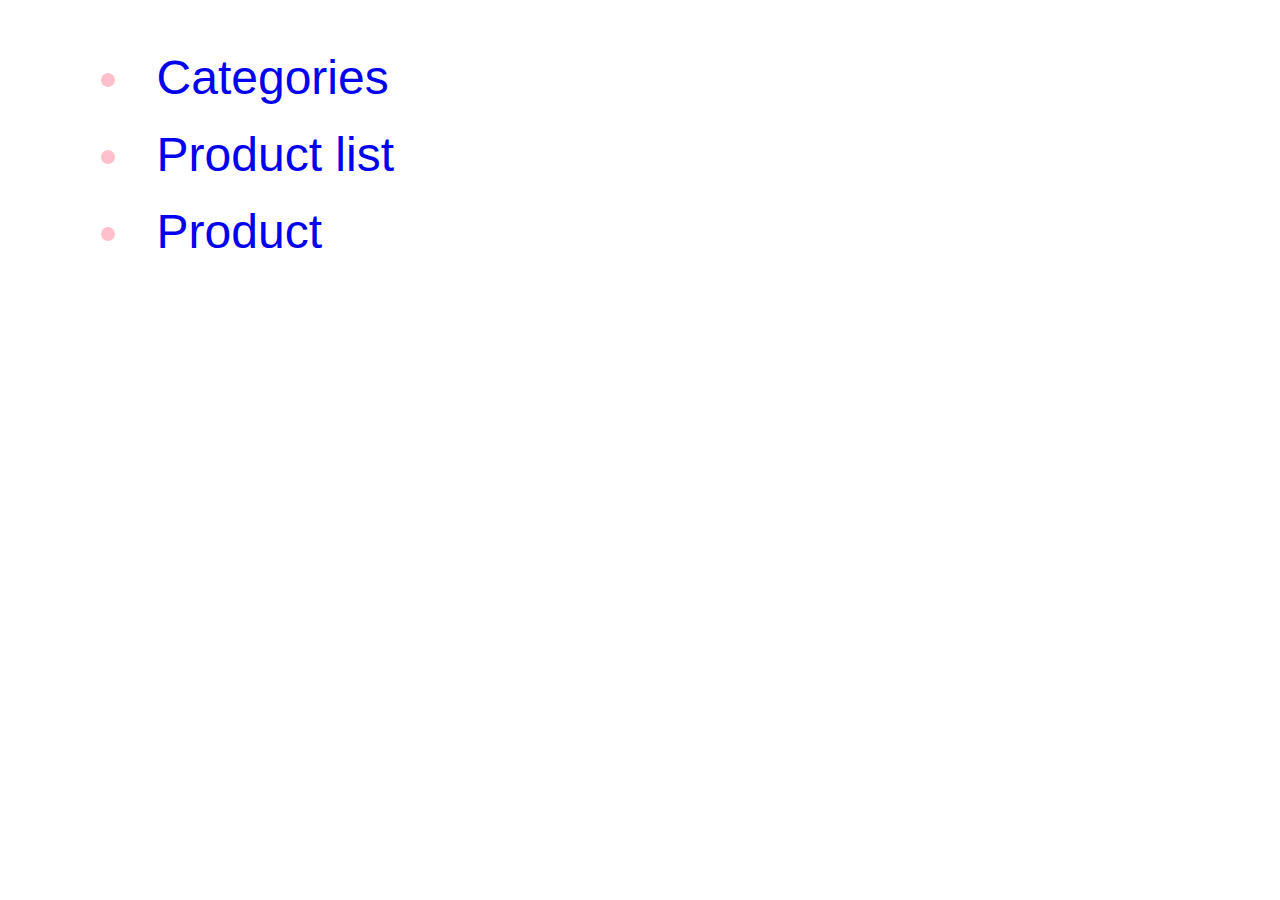
<file: index.html>
<!DOCTYPE html>
<html lang="en">
  <head>
    <meta charset="UTF-8" />
    <meta http-equiv="X-UA-Compatible" content="IE=edge" />
    <meta name="viewport" content="width=device-width, initial-scale=1.0" />
    <title>Sports4You</title>
    <link rel="stylesheet" href="css/style.css" />
  </head>
  <body>
    <ul class="front">
      <li><a class="fronta" href="category.html">Categories</a></li>
      <li><a class="fronta" href="productlist.html">Product list</a></li>
      <li><a class="fronta" href="product.html">Product</a></li>
    </ul>
  </body>
</html>
</file>
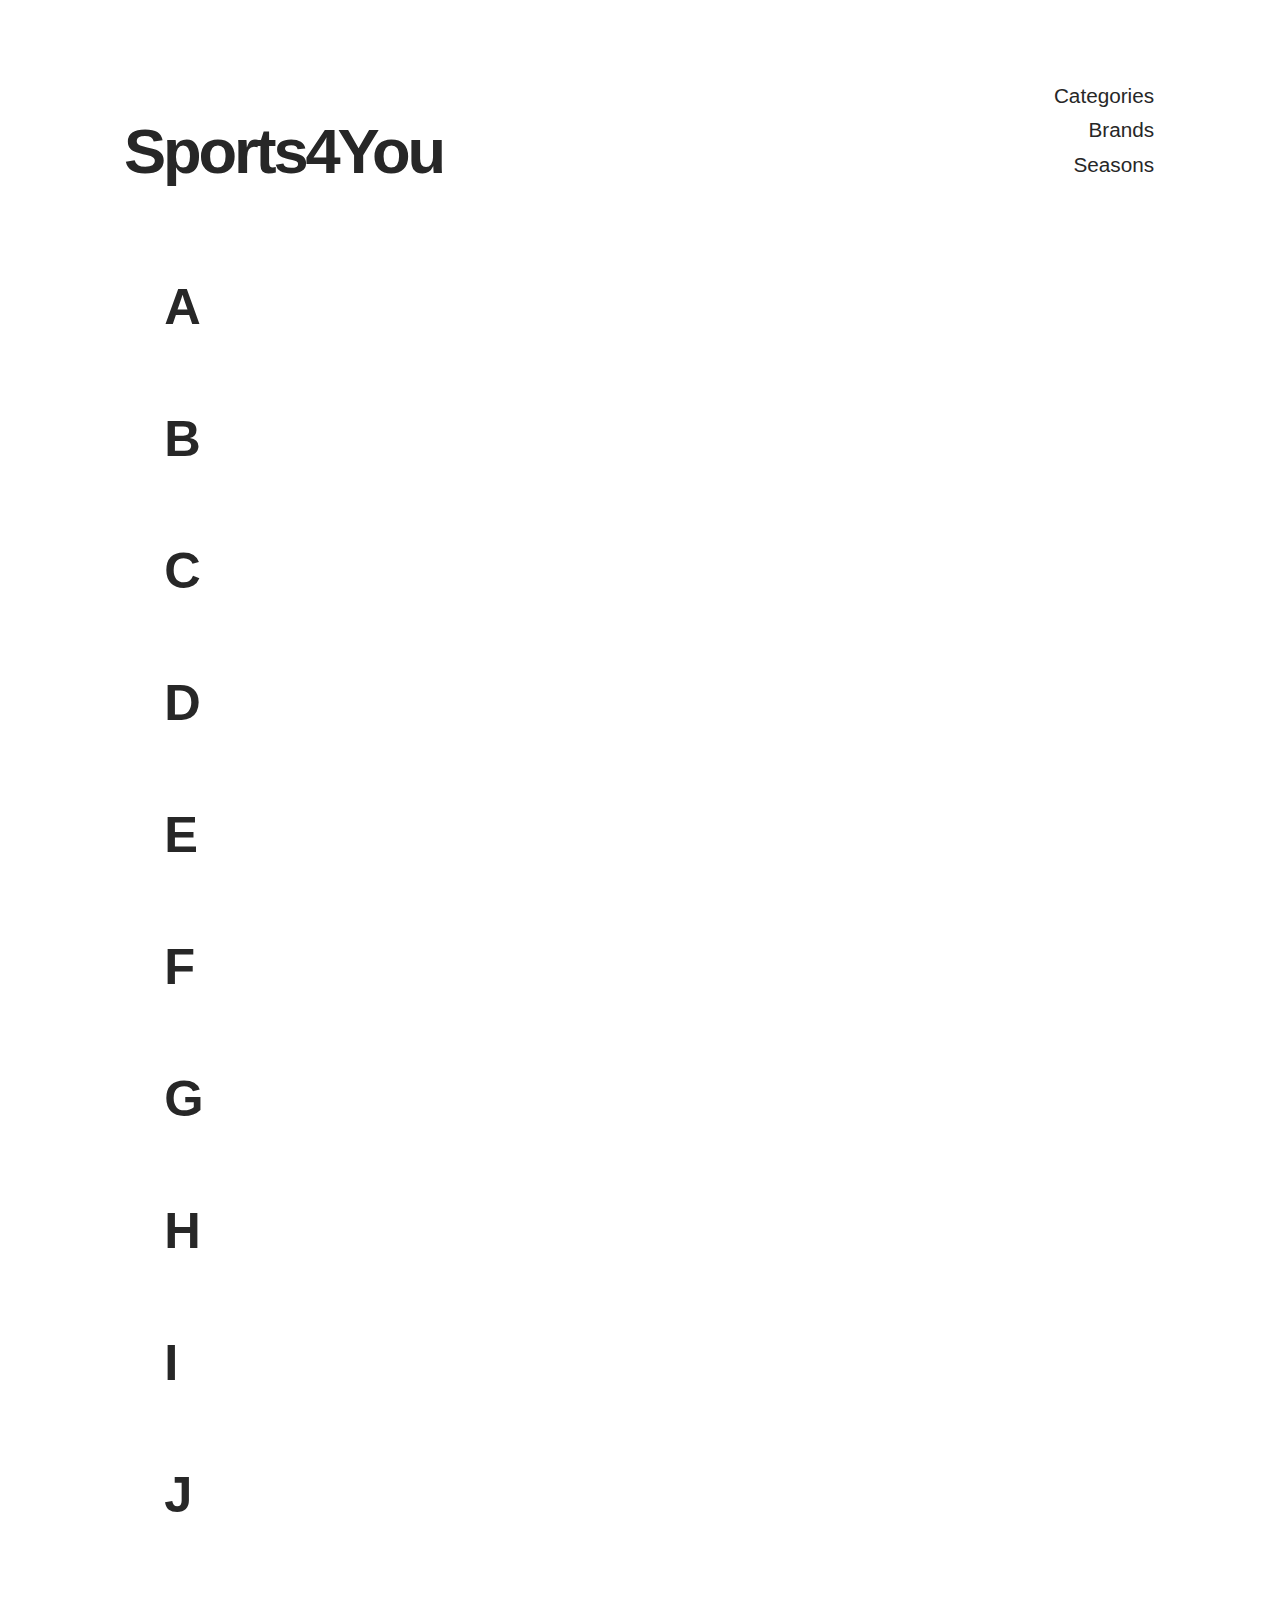
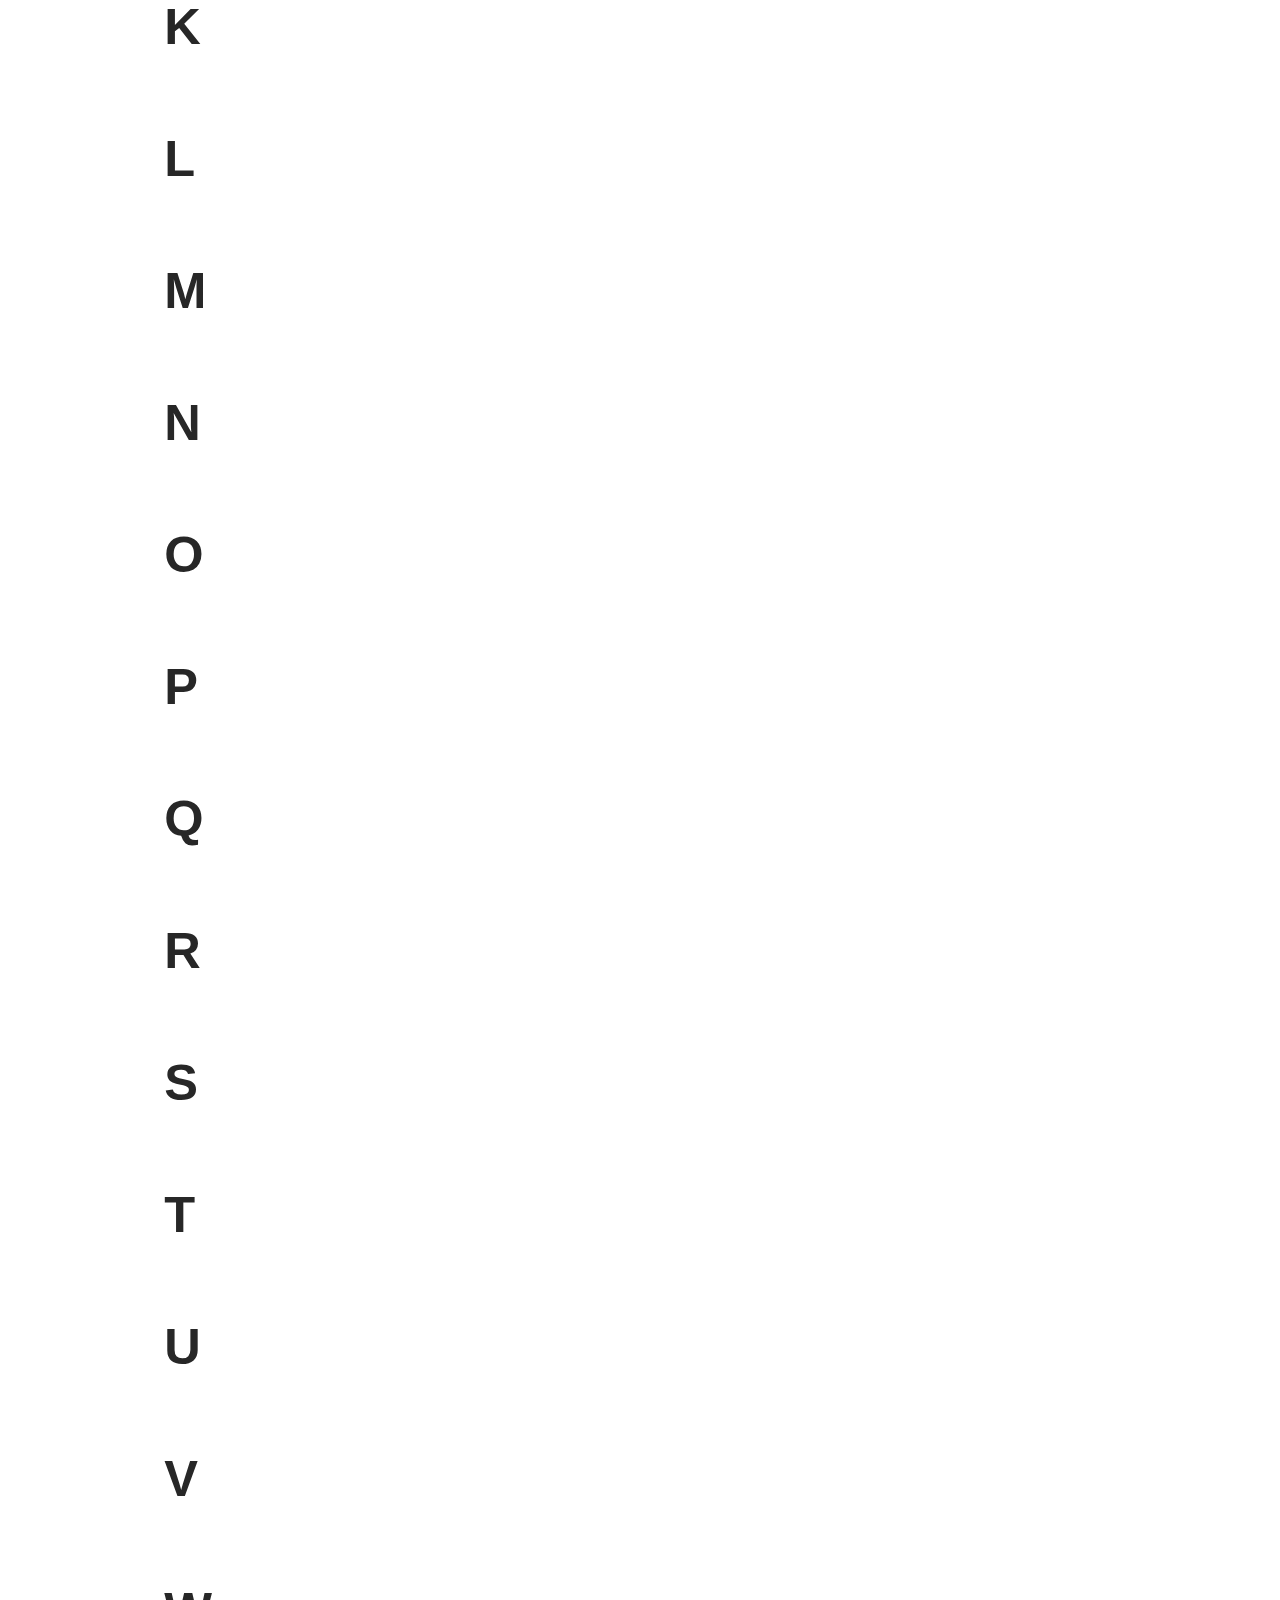
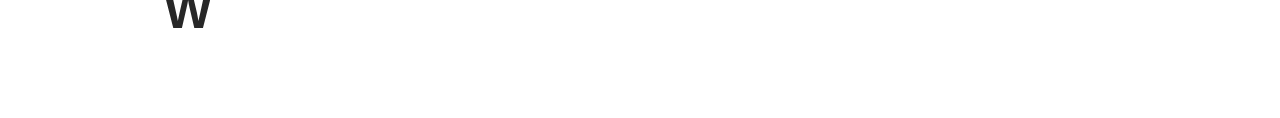
<file: category.html>
<!DOCTYPE html>
<html lang="en">
  <head>
    <meta charset="UTF-8" />
    <meta name="viewport" content="width=device-width, initial-scale=1.0" />
    <title>Brands</title>
    <link rel="stylesheet" href="css/base.css" />
    <link rel="stylesheet" href="css/style.css" />
  </head>
  <body class="category">
    <header class="mainNav">
      <h1>Sports4You</h1>
      <nav>
        <a href="#">Categories</a>
        <a href="category.html">Brands</a>
        <a href="#">Seasons</a>
      </nav>
    </header>
    <main>
      <section class="letterLinks">
        <ol></ol>
      </section>

      <template>
        <li><a href="productlist.html">BOSS</a></li>
      </template>
      <div class="brandList">
        <section class="letterGroup" id="letter_a">
          <h2>A</h2>
          <ol></ol>
        </section>

        <section class="letterGroup" id="letter_b">
          <h2>B</h2>
          <ol></ol>
        </section>

        <section class="letterGroup" id="letter_c">
          <h2>C</h2>
          <ol></ol>
        </section>

        <section class="letterGroup" id="letter_d">
          <h2>D</h2>
          <ol></ol>
        </section>

        <section class="letterGroup" id="letter_e">
          <h2>E</h2>
          <ol></ol>
        </section>

        <section class="letterGroup" id="letter_f">
          <h2>F</h2>
          <ol></ol>
        </section>

        <section class="letterGroup" id="letter_g">
          <h2>G</h2>
          <ol></ol>
        </section>

        <section class="letterGroup" id="letter_h">
          <h2>H</h2>
          <ol></ol>
        </section>

        <section class="letterGroup" id="letter_i">
          <h2>I</h2>
          <ol></ol>
        </section>

        <section class="letterGroup" id="letter_j">
          <h2>J</h2>
          <ol></ol>
        </section>

        <section class="letterGroup" id="letter_k">
          <h2>K</h2>
          <ol></ol>
        </section>

        <section class="letterGroup" id="letter_l">
          <h2>L</h2>
          <ol></ol>
        </section>

        <section class="letterGroup" id="letter_m">
          <h2>M</h2>
          <ol></ol>
        </section>

        <section class="letterGroup" id="letter_n">
          <h2>N</h2>
          <ol></ol>
        </section>

        <section class="letterGroup" id="letter_o">
          <h2>O</h2>
          <ol></ol>
        </section>

        <section class="letterGroup" id="letter_p">
          <h2>P</h2>
          <ol></ol>
        </section>

        <section class="letterGroup" id="letter_q">
          <h2>Q</h2>
          <ol></ol>
        </section>

        <section class="letterGroup" id="letter_r">
          <h2>R</h2>
          <ol></ol>
        </section>

        <section class="letterGroup" id="letter_s">
          <h2>S</h2>
          <ol></ol>
        </section>

        <section class="letterGroup" id="letter_t">
          <h2>T</h2>
          <ol></ol>
        </section>

        <section class="letterGroup" id="letter_u">
          <h2>U</h2>
          <ol></ol>
        </section>

        <section class="letterGroup" id="letter_v">
          <h2>V</h2>
          <ol></ol>
        </section>

        <section class="letterGroup" id="letter_w">
          <h2>W</h2>
          <ol></ol>
        </section>
      </div>
    </main>
    <script src="js/category.js"></script>
  </body>
</html>
</file>
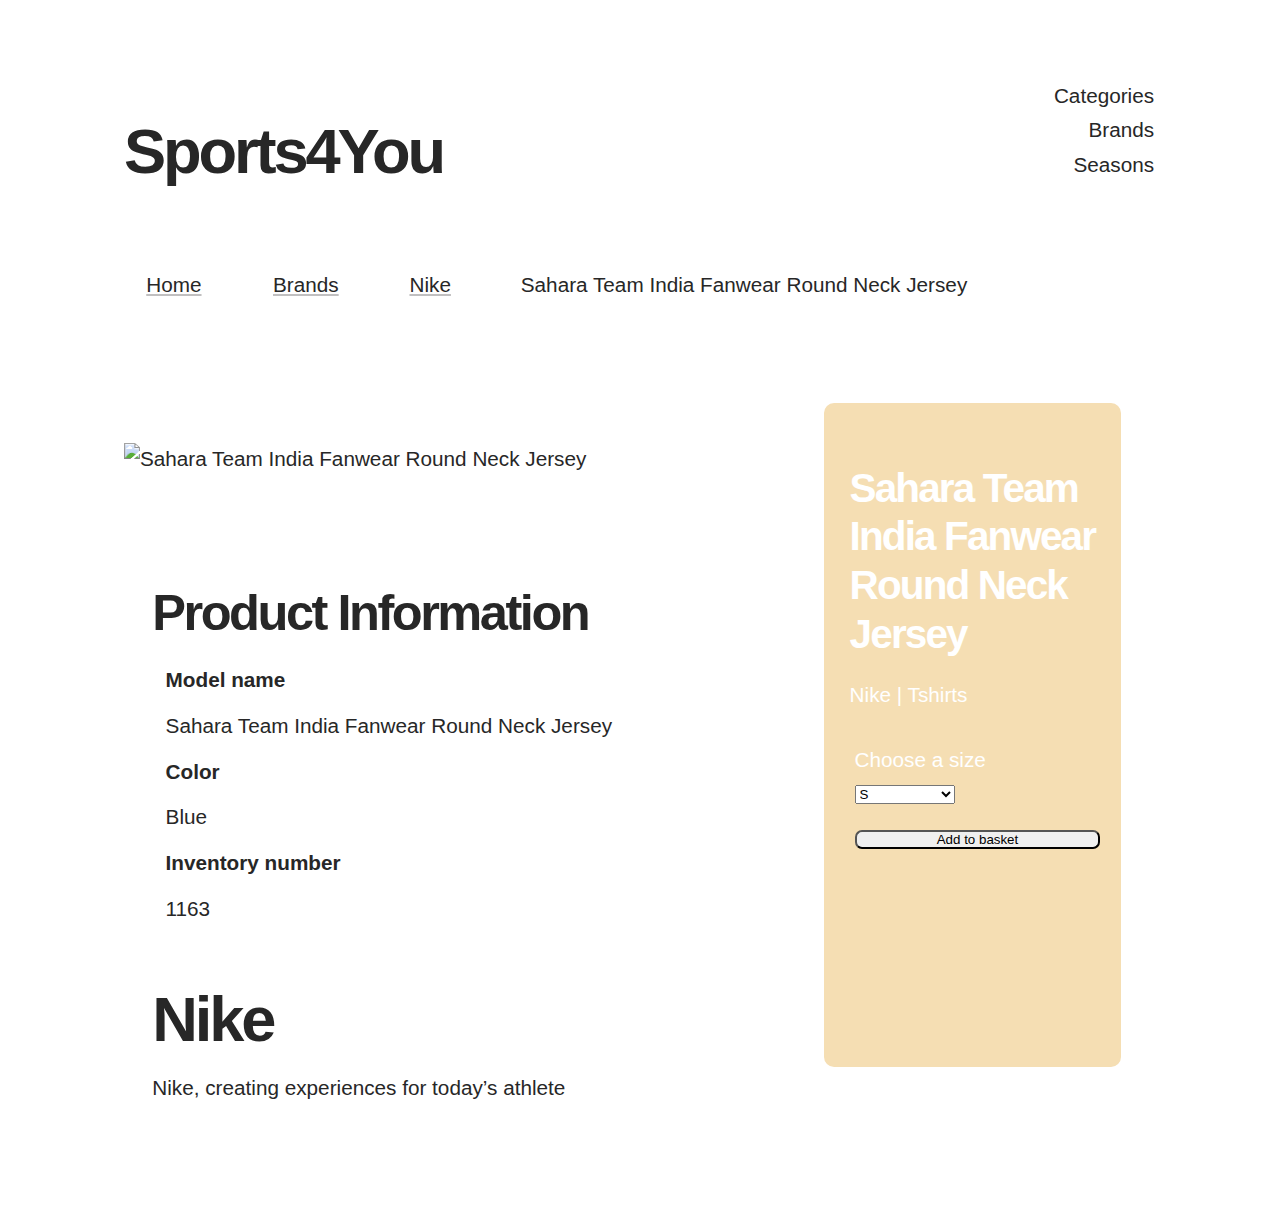
<file: product.html>
<!DOCTYPE html>
<html lang="en">
  <head>
    <meta charset="UTF-8" />
    <meta name="viewport" content="width=device-width, initial-scale=1.0" />
    <title>Some Product</title>
    <link rel="stylesheet" href="css/base.css" />
    <link rel="stylesheet" href="css/style.css" />
  </head>
  <body class="product">
    <header class="mainNav">
      <h1>Sports4You</h1>
      <nav>
        <a href="#">Categories</a>
        <a href="category.html">Brands</a>
        <a href="#">Seasons</a>
      </nav>
    </header>
    <main>
      <ol class="breadcrumbs">
        <li><a href="index.html">Home</a></li>
        <li><a href="category.html">Brands</a></li>
        <li class="brand"><a href="productlist.html">Nike</a></li>
        <li class="productname">Sahara Team India Fanwear Round Neck Jersey</li>
      </ol>
      <div class="preloader">
        <div class="circle"></div>
      </div>
      <img
        class="productimage"
        alt="Sahara Team India Fanwear Round Neck Jersey"
      />
      <section class="purchaseBox">
        <h3>Sahara Team India Fanwear Round Neck Jersey</h3>
        <p>Nike | Tshirts</p>
        <form>
          <label
            >Choose a size
            <select name="size">
              <option>S</option>
              <option>M</option>
              <option>L</option>
              <option>XL</option>
            </select>
          </label>
          <button>Add to basket</button>
        </form>
      </section>
      <section class="info">
        <h2>Product Information</h2>
        <dl>
          <dt>Model name</dt>
          <dd>Sahara Team India Fanwear Round Neck Jersey</dd>
          <dt>Color</dt>
          <dd>Blue</dd>
          <dt>Inventory number</dt>
          <dd>1163</dd>
        </dl>
        <h1>Nike</h1>
        <p>Nike, creating experiences for today’s athlete</p>
      </section>
    </main>
    <script src="js/product.js"></script>
  </body>
</html>
</file>
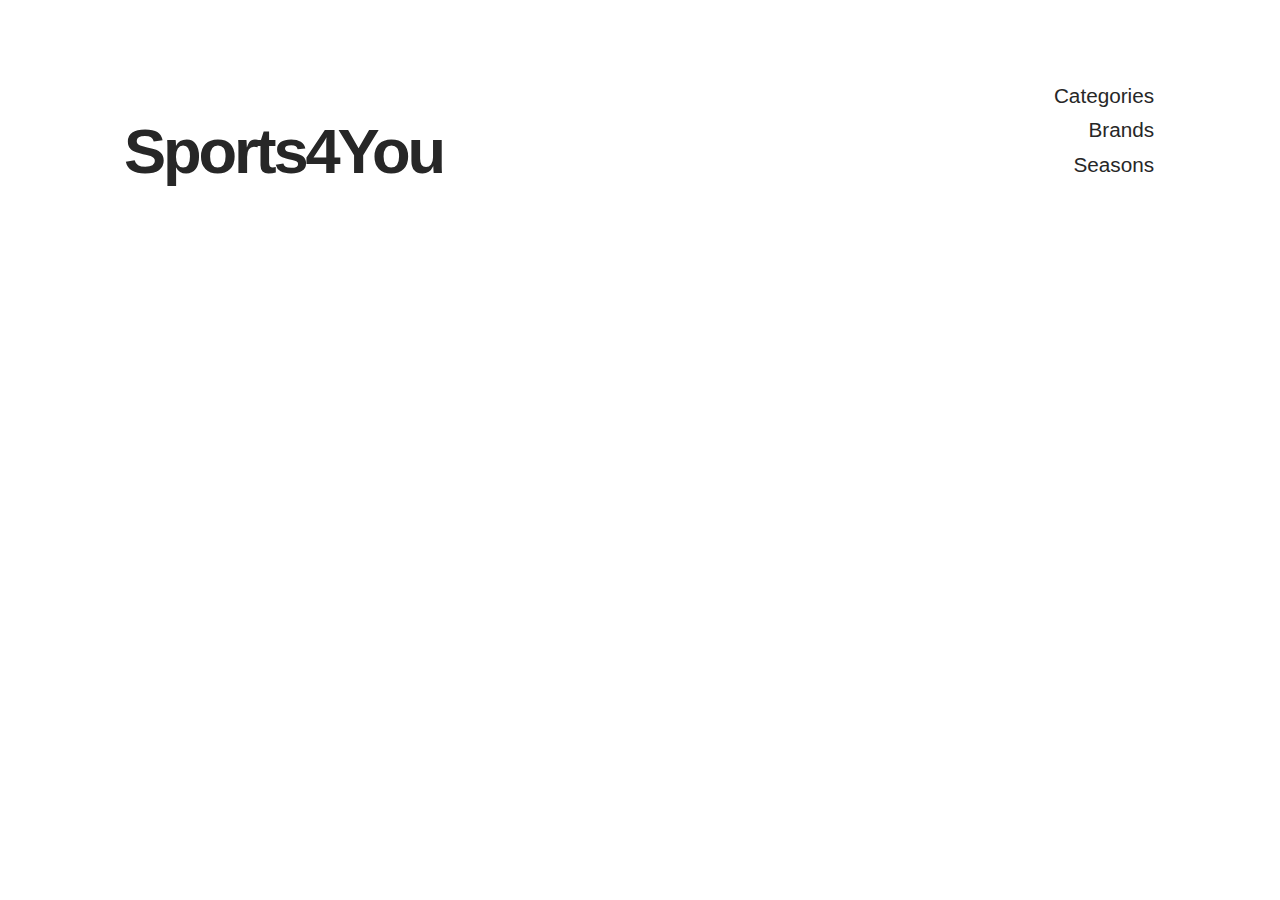
<file: productlist.html>
<!DOCTYPE html>
<html lang="en">
  <head>
    <meta charset="UTF-8" />
    <meta name="viewport" content="width=device-width, initial-scale=1.0" />
    <title>Products By Brand</title>
    <link rel="stylesheet" href="css/base.css" />
    <link rel="stylesheet" href="css/style.css" />
  </head>
  <body class="productlist">
    <header class="mainNav">
      <h1>Sports4You</h1>
      <nav>
        <a href="#">Categories</a>
        <a href="category.html">Brands</a>
        <a href="#">Seasons</a>
      </nav>
    </header>
    <main>
      <template id="smallProductTemplate">
        <article class="smallProduct">
          <img
            src="https://kea-alt-del.dk/t7/images/webp/640/1163.webp"
            alt="Sahara Team India Fanwear Round Neck Jersey"
          />
          <h3>Sahara Team India Fanwear Round Neck Jersey</h3>
          <p class="subtle">Tshirts | Nike</p>
          <p class="price"><span>Prev.</span> DKK 1595,-</p>
          <div class="discounted">
            <p>Now DKK 1560,-</p>
            <p>-34%</p>
          </div>
          <a href="product.html?id=1530">Read More</a>
        </article>
      </template>
    </main>

    <script src="js/productlist.js"></script>
  </body>
</html>
</file>
<file: css/style.css>
* {
    margin: 2%;
    font-family: komet, sans-serif;
    font-style: normal;
    font-weight: 100;
}

.front {
    font-size: 300%;
    color: pink;
}
 .fronta {
    text-decoration: none;
 }
.mainNav nav a {
    text-decoration: none;
    display: flex;
    column-count: 1;
    justify-content: right;

}
  html {
    scroll-behavior: smooth;
  }

  @media screen and (min-width: 700px) {
    .mainNav {
      display: flex;
      align-items: center;
    }
  }
  
  .mainNav h1 {
    margin-right: auto;
  }
  
  /*Category*/
  .letterLinks ol {
    margin-top: 1rem;
    list-style-type: none;
    display: flex;
    flex-wrap: wrap;
    gap: 0.5rem;
    font-size: 1.4rem;
  }
  .letterLinks a,
  .brandList h2 {
    text-transform: uppercase;
  }
  .brandList ol {
    list-style-type: none;
  }
  .brandList li {
    border: 1px solid #d8d8d8;
    display: flex;
    justify-content:left;
    align-items: center;
    padding: 0.5rem;
  }
  .brandList a {
    text-decoration: none;
    display: block;
    width: 90%;
  }

  .brandList li:hover {
    background:wheat;
    transition: ease 0.8s;
  }

  @media screen and (min-width: 600px) {
    .brandList ol {
      column-count: 1;
    }
  }
  
  .productlist main {
    display: grid;
    grid-template-columns: repeat(auto-fill, minmax(150px, 300px));
    gap: 2.5rem;
  }
  .productlist main h2 {
    grid-column: 1/-1;
  }
  .productlist article h3 {
    font-size: 1rem;
    flex-grow: 3;
  }
  .productlist article > * {
    margin: 0;
    font-size: 0.9rem;
  }
  .subtle {
    color: #d8d8d8cc;
  }
  .productlist article {
    display: flex;
    flex-direction: column;
    box-shadow:#d8d8d8 4px 4px 4px;
  }
  .productlist article.soldOut img {
    opacity: 0.5;
  }
  .productlist article.soldOut::before {
    content: "Sold Out";
    position: absolute;
    background: var(--color);
    color: var(--background-color);
    padding: 1rem;
    
  }
  .productlist article .discounted,
  .productlist article .price span {
    display: none;
  }
  .productlist article.onSale .discounted {
    display: flex;
    justify-content: space-between;
  }
  .discounted > p {
    margin-bottom: 0;
    
  }
  .productlist article.onSale .price span {
    display: initial;
    
  }
  .productlist article button {
    margin-top: auto;
  }
  .productlist article {
    margin-bottom: 1rem;
  }
  .discounted p:last-child {
    background: var(--off-color);
    padding: 0.2rem;
    color: red;
    border: 1px red solid;
  }
  
  .breadcrumbs {
    list-style-type: none;
    display: flex;
  }
  .breadcrumbs li::after {
    display: inline-block;
    width: 10px;
    height: 10px;
    margin: 0 10px;
    content: "";
    transition: all 0.3s;
    background: url('data:image/svg+xml;utf8,<svg xmlns="http://www.w3.org/2000/svg" viewBox="0 0 9 14"><path fill="none" stroke="white" d="M.8 12.87l7.5-6-7.5-6"></path></svg>');
    background-repeat: no-repeat;
    
  }
  .breadcrumbs li:last-child::after {
    background: none;
  }
  .purchaseBox {
    background: wheat;
    color: var(--background-color);
    padding: 1rem;
    border-radius: 10px;
  }
  .info {
    padding: 1rem;
  }
  .product select {
    min-width: 100px;
  }
  .product main {
    display: grid;
  }
  .product main .breadcrumbs,
  .product main img {
    grid-column: 1/-1;
  }
  .purchaseBox form label {
    gap: 1rem;
  
  }
  .purchaseBox button {
    display: block;
    margin-top: 1rem;
    width: 100%;
    border-radius: 7px;
  }
  dt {
    font-weight: 700;
  }
  @media screen and (min-width: 1000px) {
    .product main {
      grid-template-columns: 1fr 310px;
    }
    .info {
      order: 0;
    }
    .purchaseBox {
      order: 2;
      transform: translate(-50px, -100px);
    }
  }
</file>
<file: css/base.css>
:root {
    --color: #272727;
    --background-color: white;
    --caret-color: #272727;
    --text-decoration-color: #c0bfc0;
    --text-decoration-color-hover: #272727;
    --input-border-color: #f6f6f6;
    --input-background-color: #f6f6f6;
    --input-color: #343334;
    --input-invalid-border-color: #ff7d87;
    --input-checkbox-border-color: #d8d8d8;
    --table-border-color: #d8d8d8;
    --table-header-color: #d8d8d8;
    --checkbox-checked-url: url('data:image/svg+xml;utf8,<svg xmlns="http://www.w3.org/2000/svg" width="78.369" height="78.369" viewBox="0 0 78.369 78.369"><path fill="white" d="M78.05 19.015l-48.592 48.59c-.428.43-1.12.43-1.548 0L.32 40.016c-.427-.426-.427-1.12 0-1.547l6.704-6.704c.428-.427 1.12-.427 1.548 0l20.113 20.112 41.113-41.113c.43-.427 1.12-.427 1.548 0l6.703 6.704c.427.427.427 1.12 0 1.548z"/></svg>');
    --select-background-image: url('data:image/svg+xml;utf8,<svg xmlns="http://www.w3.org/2000/svg" viewBox="0 0 125.304 125.304"><path d="M62.652 103.895L0 21.41h125.304" fill="%23343334"/></svg>');
    --input-focus-border-color: #5aaafa;
    --kbd-color: #343334;
    --kbd-background-color: #f9f9f9;
    --kbd-border-color: #d8d8d8;
    --kbd-border-bottom-color: #a6a5a6;
    --abbr-border-bottom-color: #949394;
  }
  @media (prefers-color-scheme: dark) {
    :root {
      --color: white;
      --background-color: #272727;
      --caret-color: white;
      --text-decoration-color: #777677;
      --text-decoration-color-hover: white;
      --input-border-color: #595859;
      --input-background-color: #595859;
      --input-color: white;
      --input-checkbox-border-color: white;
      --table-border-color: #595859;
      --table-header-color: #595859;
      --checkbox-checked-url: url('data:image/svg+xml;utf8,<svg xmlns="http://www.w3.org/2000/svg" width="78.369" height="78.369" viewBox="0 0 78.369 78.369"><path fill="%23343434" d="M78.05 19.015l-48.592 48.59c-.428.43-1.12.43-1.548 0L.32 40.016c-.427-.426-.427-1.12 0-1.547l6.704-6.704c.428-.427 1.12-.427 1.548 0l20.113 20.112 41.113-41.113c.43-.427 1.12-.427 1.548 0l6.703 6.704c.427.427.427 1.12 0 1.548z"/></svg>');
      --select-background-image: url('data:image/svg+xml;utf8,<svg xmlns="http://www.w3.org/2000/svg" viewBox="0 0 125.304 125.304"><path d="M62.652 103.895L0 21.41h125.304" fill="%23ffffff"/></svg>');
    }
  }
  * {
    box-sizing: border-box;
    margin: 0;
    padding: 0;
    text-rendering: optimizeLegibility;
    -webkit-font-smoothing: antialiased;
    -moz-osx-font-smoothing: grayscale;
    -webkit-tap-highlight-color: transparent;
  }
  
  html {
    font-size: calc(18px + ((100vw - 600px) / 250));
    font-family: -apple-system, BlinkMacSystemFont, "avenir next", avenir,
      "helvetica neue", helvetica, ubuntu, roboto, noto, "segoe ui", arial,
      sans-serif;
    margin: 0;
    padding: 0;
    text-decoration-skip-ink: "auto";
  }
  
  body {
    padding: 0;
    margin: calc((100vh / 25) * 1.563) calc((100vw / 25) * 1.563);
    font-weight: 400;
    line-height: 1.563;
    color: var(--color);
    background-color: var(--background-color);
    caret-color: var(--caret-color);
  }
  
  img {
    display: block;
    max-width: 100%;
    height: auto;
  }
  
  h1,
  h2,
  h3,
  h4,
  h5,
  h6 {
    margin-bottom: 1rem;
    margin-top: 1em;
    font-weight: bold;
  }
  
  h1 {
    font-size: 3.052rem;
    letter-spacing: -0.15rem;
    line-height: 1;
  }
  
  h2 {
    font-size: 2.441rem;
    letter-spacing: -0.12rem;
    line-height: 1.2;
  }
  
  h3 {
    font-size: 1.953rem;
    letter-spacing: -0.09rem;
    line-height: 1.2;
  }
  
  h4 {
    font-size: 1.563rem;
    letter-spacing: -0.06rem;
    line-height: 1.3;
  }
  
  h5 {
    font-size: 1.25rem;
    letter-spacing: -0.03rem;
    line-height: 1.4;
  }
  
  h6 {
    font-size: 1rem;
    letter-spacing: 0;
    line-height: 1.5;
  }
  
  p {
    margin-bottom: 1.563rem;
  }
  

  
  a {
    color: inherit;
    text-decoration: underline;
    text-decoration-color: var(--text-decoration-color);
    -webkit-text-decoration-color: var(--text-decoration-color);
    border-radius: 5px;
    text-underline-offset: 2px;
    text-decoration-thickness: 2px;
  }
</file>
